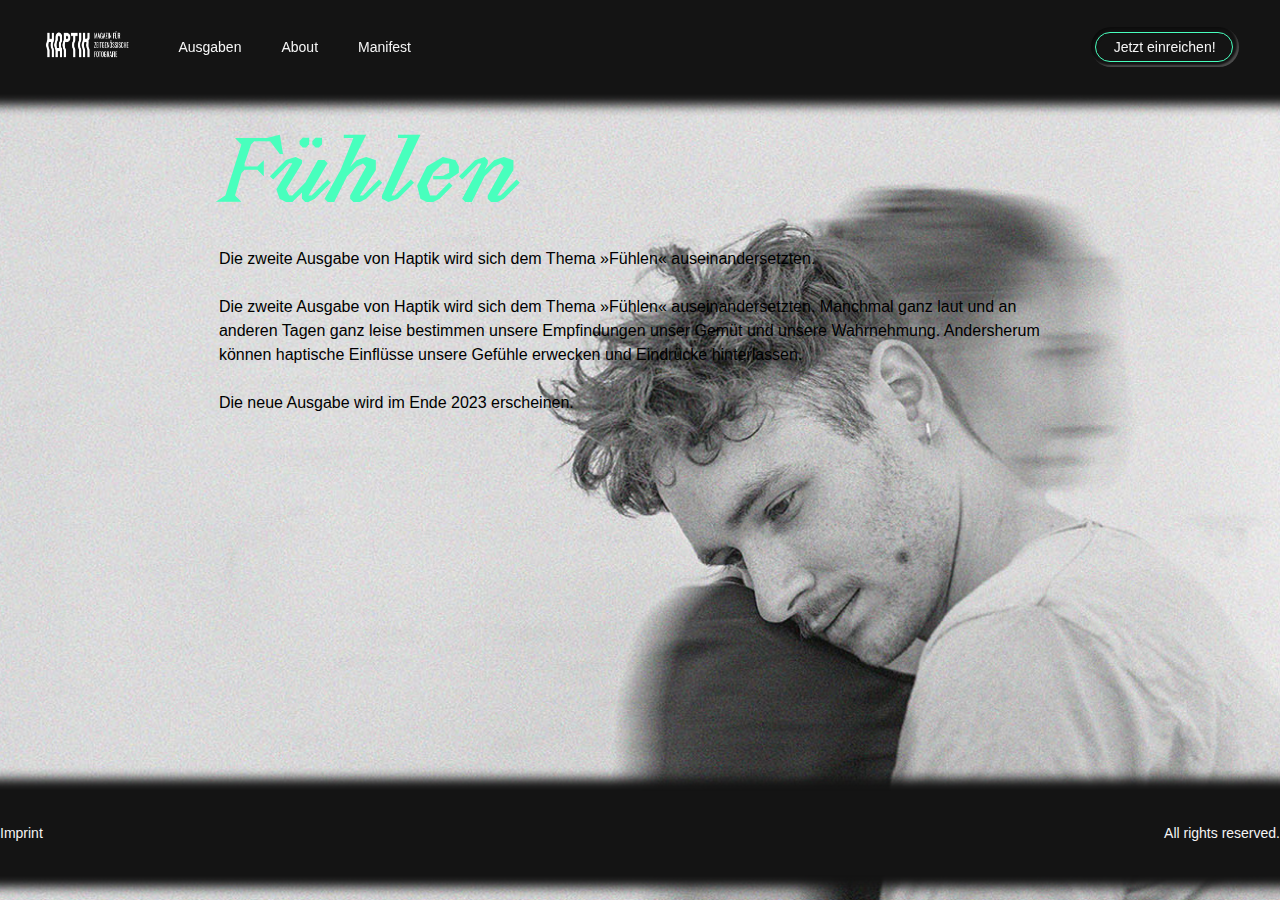
<file: index.html>
<!DOCTYPE html>
<html lang="en">
<head>
    <meta charset="UTF-8">
    <meta name="viewport" content="width=device-width, initial-scale=1.0">
    <title>Haptik Magazin</title>

    <link rel="stylesheet" href="style.css">

</head>
<body>
    <!-- Navigation -->
    <nav>
        <a href="index.html" class="logo">
            <img src="assets\Haptik_Logo_weiß.png" alt="Haptik Logo" width="100px" height="50px">
        </a>
        <ul>
            <li><a href="projects.html">Ausgaben</a></li>
            <li><a href="about.html">About</a></li>
            <li><a href="manifest.html">Manifest</a></li>
        </ul>
        <a href="https://haptikmagazin.de/einreichen/" target="_blank"  data-input='link1' class="contact">
            <input type="checkbox" name="link1" value="link">
            <div class="outline"></div>
        </a>
    </nav>

    <!-- Content -->
    <main>

        <a>
            <div class="text-container">
                <br>
                <br>
                <h1>Fühlen</h1>
                <p>Die zweite Ausgabe von Haptik wird sich dem Thema »Fühlen« auseinandersetzten. <br>
                    <br>Die zweite Ausgabe von Haptik wird sich dem Thema »Fühlen« auseinandersetzten.
                    Manchmal ganz laut und an anderen Tagen ganz leise bestimmen unsere Empfindungen unser Gemüt und unsere Wahrnehmung. Andersherum können haptische Einflüsse unsere Gefühle erwecken und Eindrücke hinterlassen. <br>
                    <br>Die neue Ausgabe wird im Ende 2023 erscheinen.
                </p>
            </div>
        </a> 

    </main>
<!--
        <a>
            <div>
                <img class="card-img" src="assets/Haptik-fuehlen.jpg" alt="zwei Personen, die sich umarmen"></a>
            </div>
   -->               
                        
   
  

    <!-- Footer -->
    <footer>
        <div class="footer-container">
            <p>Imprint</p>
            <p>All rights reserved.</p>
        </div>
    </footer>

    <!-- JavaScript -->
    <script src="sketch.js"></script>
</body>
</html>
</file>
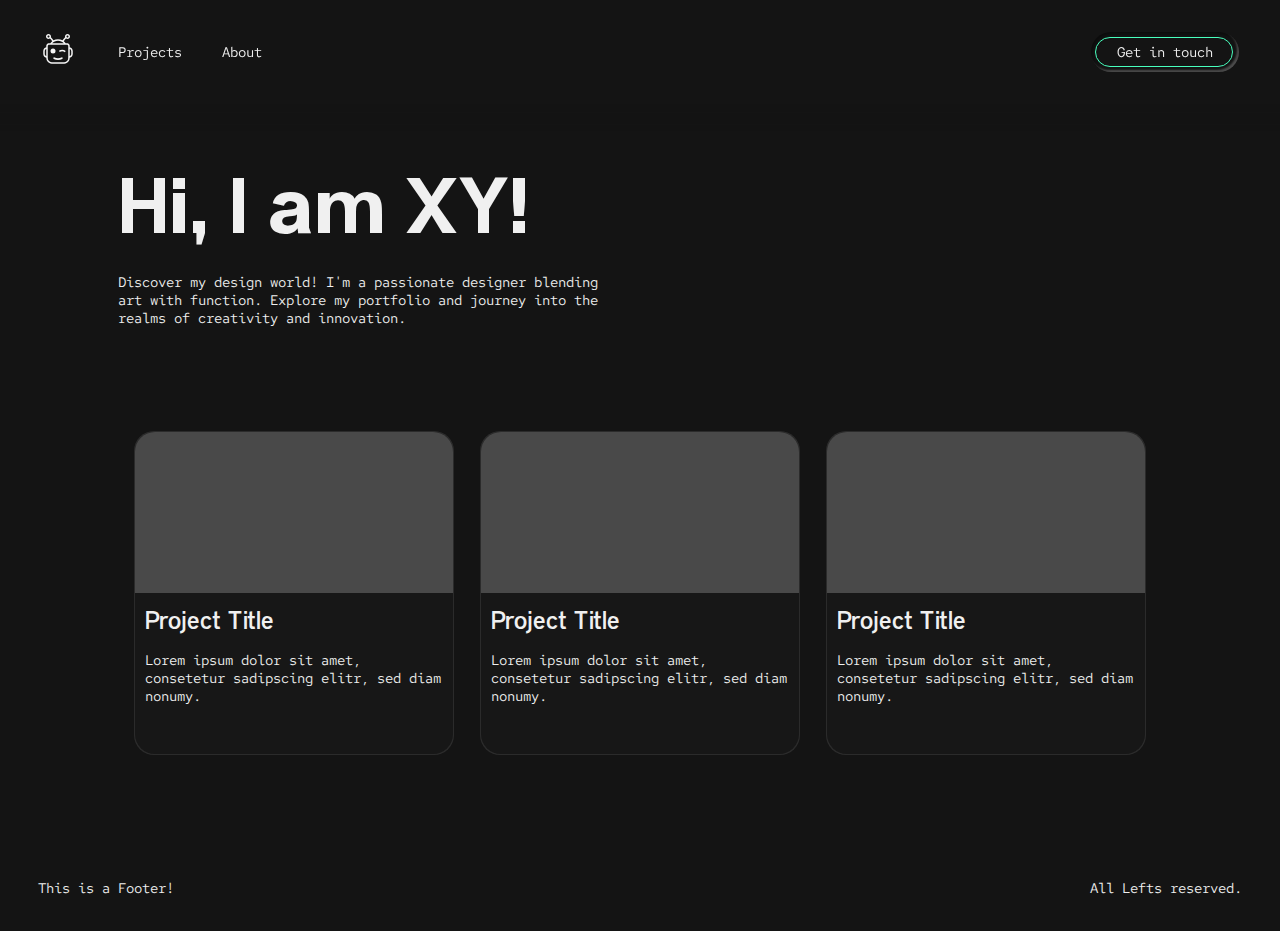
<file: template/index.html>
<!DOCTYPE html>
<html lang="en">
<head>
    <meta charset="UTF-8">
    <meta name="viewport" content="width=device-width, initial-scale=1.0">
    <title>template</title>

    <link rel="stylesheet" href="style.css">
    <link rel="preconnect" href="https://fonts.googleapis.com">
    <link rel="preconnect" href="https://fonts.gstatic.com" crossorigin>
    <link href="https://fonts.googleapis.com/css2?family=Red+Hat+Mono:wght@500&display=swap" rel="stylesheet">
    

</head>
<body>
    <!-- Navigation -->
    <nav>
        <a href="index.html" class="logo">
            <img src="assets\logo.svg" alt="">
         </a>
        <ul>
            <li><a href="projects.html">Projects</a></li>
            <li><a href="about.html">About</a></li>
        </ul>
        <a href="https://pascalstruck.com/" target="_blank"  data-input='link1' class="contact">
            <input type="checkbox" name="link1" value="link">
            <div class="outline"></div>
        </a>
    </nav>

    <!-- Content -->
    <main>
        <section>
            <div class="header">
                <h1>Hi, I am  XY!</h1>
                <p>Discover my design world! I'm a passionate designer blending art with function.
                     Explore my portfolio and journey into the realms of creativity and innovation.
                </p>
            </div>
        </section>

        <section class="project-wrapper">
            <div class="cards">
                <a href="" class="card">
                    <div class="card-content">
                        <div class="card-border"></div>
                        <img class="card-img" src="assets/ph.png" alt="">
                        <div class="card-txt">
                            <h2 class="card-title">Project Title</h2>
                            <p>Lorem ipsum dolor sit amet, consetetur sadipscing elitr, sed diam nonumy.</p>
                        </div>
                     </div>
                </a>
                    
                <a href="" class="card">
                    <div class="card-content">
                        <div class="card-border"></div>
                        <img class="card-img" src="assets/ph.png" alt="">
                        <div class="card-txt">
                            <h2 class="card-title">Project Title</h2>
                            <p>Lorem ipsum dolor sit amet, consetetur sadipscing elitr, sed diam nonumy.</p>
                        </div>
                     </div>
                </a>

                <a href="" class="card">
                    <div class="card-content">
                        <div class="card-border"></div>
                        <img class="card-img" src="assets/ph.png" alt="">
                        <div class="card-txt">
                            <h2 class="card-title">Project Title</h2>
                            <p>Lorem ipsum dolor sit amet, consetetur sadipscing elitr, sed diam nonumy.</p>
                        </div>
                     </div>
                </a>

            </div>
        </section>
    </main>

    <!-- Footer -->
    <footer>
        <div class="footer-container">
            <p>This is a Footer!</p>
            <p>All Lefts reserved.</p>
        </div>
    </footer>

    <!-- JavaScript -->
    <script src="sketch.js"></script>
</body>
</html>
</file>
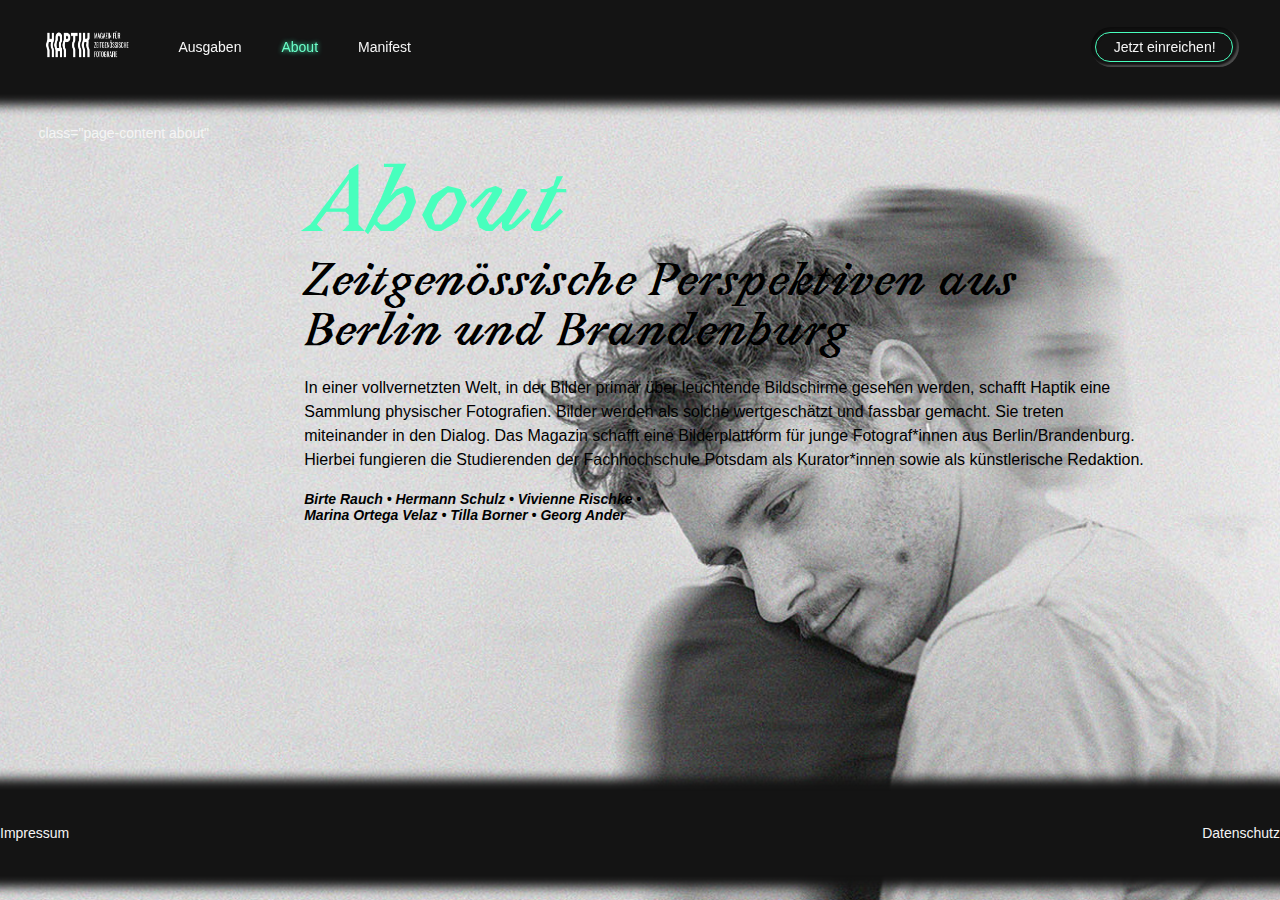
<file: about.html>
<!DOCTYPE html>
<html lang="en">
    <head>
        <meta charset="UTF-8">
        <meta name="viewport" content="width=device-width, initial-scale=1.0">
        <title>Haptik Magazin</title>

        <link rel="stylesheet" href="style.css">
        <link rel="preconnect" href="https://fonts.googleapis.com">
        <link rel="preconnect" href="https://fonts.gstatic.com" crossorigin>
        <link href="https://fonts.googleapis.com/css2?family=Red+Hat+Mono:wght@500&display=swap" rel="stylesheet">
    
    </head>
    <body>
        <!-- Navigation -->
        <nav>
            <a href="index.html" class="logo">
                <img src="assets\Haptik_Logo_weiß.png" alt="Haptik Logo" width="100px" height="50px">
            </a>
            <ul>
                <li><a href="projects.html">Ausgaben</a></li>
                <li><a href="about.html" class="active">About</a></li>
                <li><a href="manifest.html">Manifest</a></li>
            </ul>
            <a href="https://haptikmagazin.de/einreichen" target="_blank"  data-input='link1' class="contact">
                <input type="checkbox" name="link1" value="link">
                <div class="outline"></div>
            </a>
        </nav>

        <main>
            <section class="about">
                <div> class="page-content about"</div>

                <div class="text-container"> 
                    <br>
                    <h1>About</h1>
                    <h2>Zeitgenössische Perspektiven aus Berlin und Brandenburg</h2>
                    <p>In einer vollvernetzten Welt, in der Bilder primär über leuchtende Bildschirme gesehen werden, schafft Haptik eine Sammlung physischer Fotografien. Bilder werden als solche wertgeschätzt und fassbar gemacht. Sie treten miteinander in den Dialog. Das Magazin schafft eine Bilderplattform für junge Fotograf*innen aus Berlin/Brandenburg. Hierbei fungieren die Studierenden der Fachhochschule Potsdam als Kurator*innen sowie als künstlerische Redaktion.</p>
                    <h4>Birte Rauch • Hermann Schulz • Vivienne Rischke • <br>
                        Marina Ortega Velaz • Tilla Borner • Georg Ander</h4>
            </section>
        </main>

       <!-- Footer -->
       <footer>
            <div class="footer-container">
                <p>Impressum</p>
                <p>Datenschutz</p>
            </div>
        </footer>
    </body>
</html>
</file>
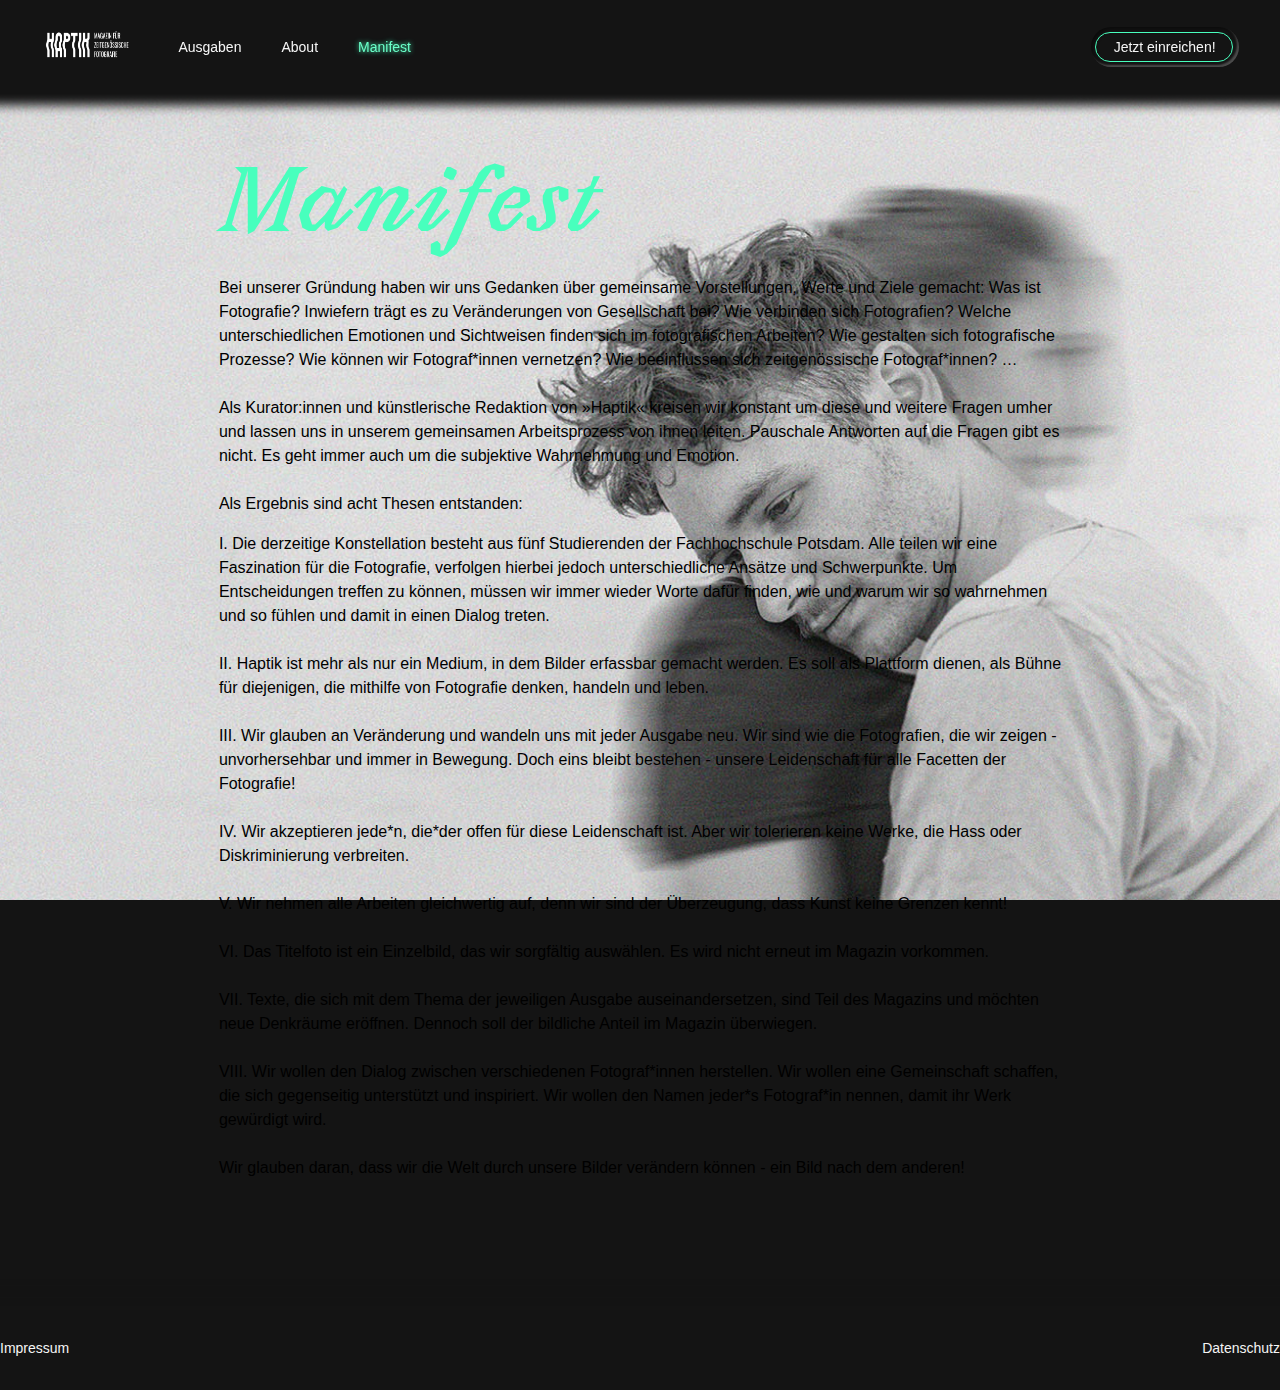
<file: manifest.html>
<!DOCTYPE html>
<html lang="en">
    <head>
        <meta charset="UTF-8">
        <meta name="viewport" content="width=device-width, initial-scale=1.0">
        <title>Haptik Magazin</title>

        <link rel="stylesheet" href="style.css">
        <link rel="preconnect" href="https://fonts.googleapis.com">
        <link rel="preconnect" href="https://fonts.gstatic.com" crossorigin>
        <link href="https://fonts.googleapis.com/css2?family=Red+Hat+Mono:wght@500&display=swap" rel="stylesheet">
    
    </head>
    <body>
        <!-- Navigation -->
        <nav>
            <a href="index.html" class="logo">
                <img src="assets\Haptik_Logo_weiß.png" alt="Haptik Logo" width="100px" height="50px">
            </a>
            <ul>
                <li><a href="projects.html">Ausgaben</a></li>
                <li><a href="about.html">About</a></li>
                <li><a href="manifest.html" class="active">Manifest</a></li>
            </ul>
            <a href="https://haptikmagazin.de/einreichen" target="_blank"  data-input='link1' class="contact">
                <input type="checkbox" name="link1" value="link">
                <div class="outline"></div>
            </a>
        </nav>

        <main>
            <section class="about">
                <div class="text-container">
                    <br>
                    <h1> Manifest </h1>
                    <p>Bei unserer Gründung haben wir uns Gedanken über gemeinsame Vorstellungen, Werte und Ziele gemacht: Was ist Fotografie? Inwiefern trägt es zu Veränderungen von Gesellschaft bei? Wie verbinden sich Fotografien? Welche unterschiedlichen Emotionen und Sichtweisen finden sich im fotografischen Arbeiten? Wie gestalten sich fotografische Prozesse? Wie können wir Fotograf*innen vernetzen? Wie beeinflussen sich zeitgenössische Fotograf*innen? …<br>
                        <br>Als Kurator:innen und künstlerische Redaktion von »Haptik« kreisen wir konstant um diese und weitere Fragen umher und lassen uns in unserem gemeinsamen Arbeitsprozess von ihnen leiten. Pauschale Antworten auf die Fragen gibt es nicht. Es geht immer auch um die subjektive Wahrnehmung und Emotion.<br>
                        <br>Als Ergebnis sind acht Thesen entstanden:
                    </p>

                    <p>
                        I. Die derzeitige Konstellation besteht aus fünf Studierenden der Fachhochschule Potsdam. Alle teilen wir eine Faszination für die Fotografie, verfolgen hierbei jedoch unterschiedliche Ansätze und Schwerpunkte. Um Entscheidungen treffen zu können, müssen wir immer wieder Worte dafür finden, wie und warum wir so wahrnehmen und so fühlen und damit in einen Dialog treten.<br>

                        <br>II. Haptik ist mehr als nur ein Medium, in dem Bilder erfassbar gemacht werden. Es soll als Plattform dienen, als Bühne für diejenigen, die mithilfe von Fotografie denken, handeln und leben.<br>
                        
                        <br>III. Wir glauben an Veränderung und wandeln uns mit jeder Ausgabe neu. Wir sind wie die Fotografien, die wir zeigen - unvorhersehbar und immer in Bewegung. Doch eins bleibt bestehen - unsere Leidenschaft für alle Facetten der Fotografie!<br>

                        <br>IV. Wir akzeptieren jede*n, die*der offen für diese Leidenschaft ist. Aber wir tolerieren keine Werke, die Hass oder Diskriminierung verbreiten. <br>

                        <br>V. Wir nehmen alle Arbeiten gleichwertig auf, denn wir sind der Überzeugung, dass Kunst keine Grenzen kennt!<br>

                        <br>VI. Das Titelfoto ist ein Einzelbild, das wir sorgfältig auswählen. Es wird nicht erneut im Magazin vorkommen. <br>

                        <br>VII. Texte, die sich mit dem Thema der jeweiligen Ausgabe auseinandersetzen, sind Teil des Magazins und möchten neue Denkräume eröffnen. Dennoch soll der bildliche Anteil im Magazin überwiegen.<br>

                        <br>VIII. Wir wollen den Dialog zwischen verschiedenen Fotograf*innen herstellen. Wir wollen eine Gemeinschaft schaffen, die sich gegenseitig unterstützt und inspiriert. Wir wollen den Namen jeder*s Fotograf*in nennen, damit ihr Werk gewürdigt wird. <br>

                        <br>Wir glauben daran, dass wir die Welt durch unsere Bilder verändern können - ein Bild nach dem anderen!
                    


                    
                    </p>

                </div>
            </section>

        </main>

       <!-- Footer -->
       <footer>
            <div class="footer-container">
                <p>Impressum</p>
                <p>Datenschutz</p>
            </div>
        </footer>
    </body>
</html>
</file>
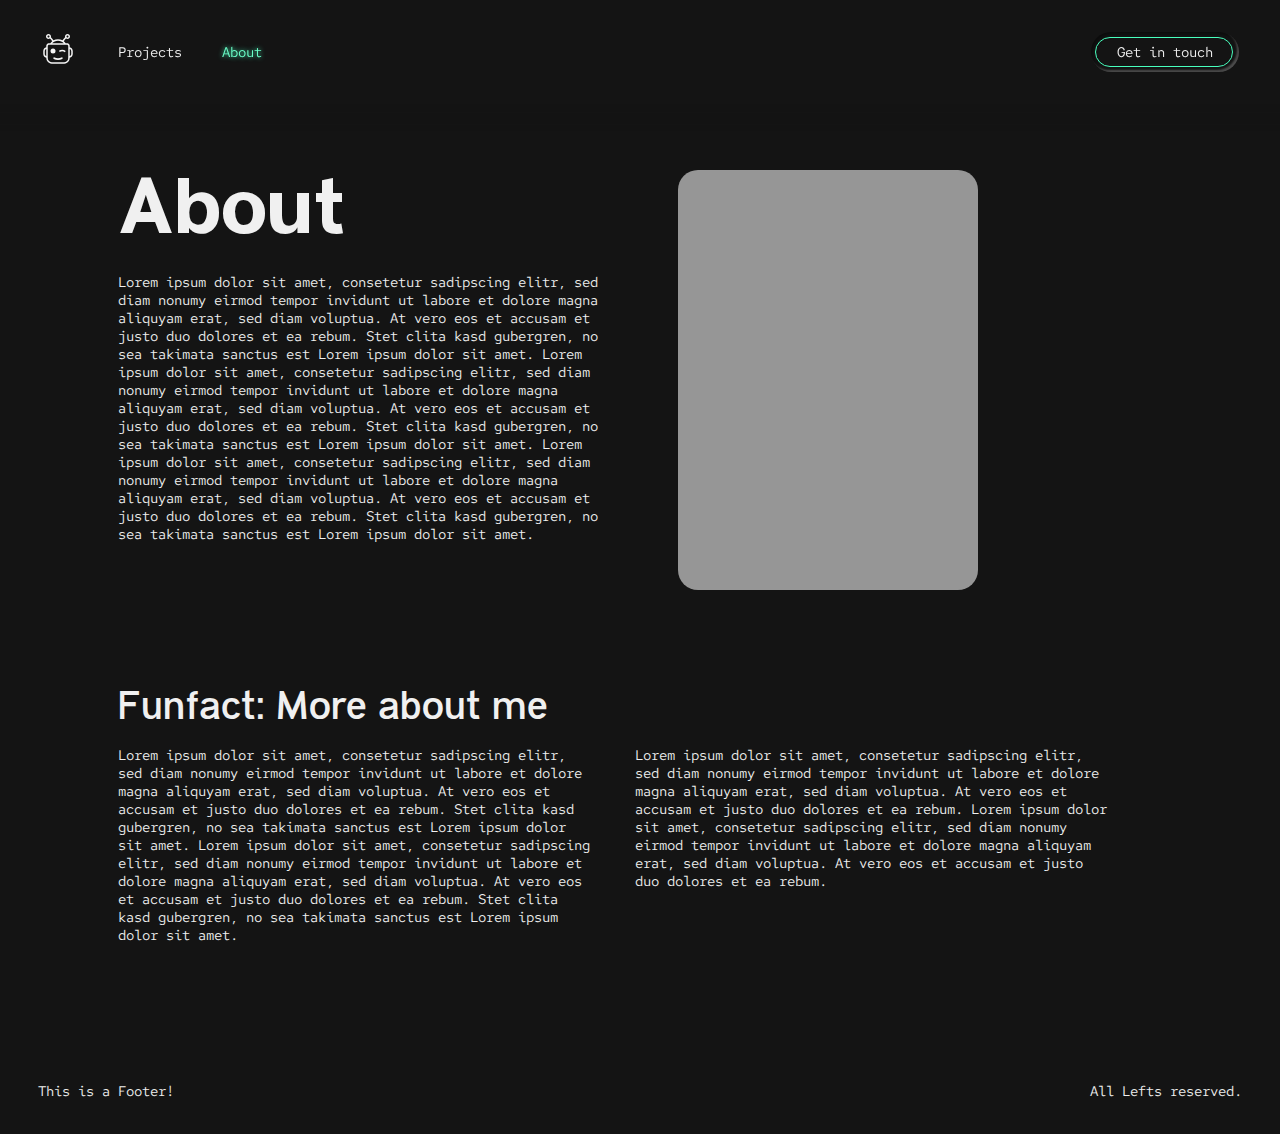
<file: template/about.html>
<!DOCTYPE html>
<html lang="en">
    <head>
        <meta charset="UTF-8">
        <meta name="viewport" content="width=device-width, initial-scale=1.0">
        <title>template</title>

        <link rel="stylesheet" href="style.css">
        <link rel="preconnect" href="https://fonts.googleapis.com">
        <link rel="preconnect" href="https://fonts.gstatic.com" crossorigin>
        <link href="https://fonts.googleapis.com/css2?family=Red+Hat+Mono:wght@500&display=swap" rel="stylesheet">
    
    </head>
    <body>
        <!-- Navigation -->
        <nav>
            <a href="index.html" class="logo">
                <img src="assets\logo.svg" alt="">
            </a>
            <ul>
                <li><a href="projects.html">Projects</a></li>
                <li><a href="about.html" class="active">About</a></li>
            </ul>
            <a href="https://pascalstruck.com/" target="_blank"  data-input='link1' class="contact">
                <input type="checkbox" name="link1" value="link">
                <div class="outline"></div>
            </a>
        </nav>

        <main>
            <section class="about">
                <div class="header">
                    <h1>About</h1>
                    <p>
                        Lorem ipsum dolor sit amet, consetetur sadipscing elitr, sed diam nonumy eirmod tempor invidunt ut labore et dolore magna aliquyam erat, sed diam voluptua. At vero eos et accusam et justo duo dolores et ea rebum. Stet clita kasd gubergren, no sea takimata sanctus est Lorem ipsum dolor sit amet. Lorem ipsum dolor sit amet, consetetur sadipscing elitr, sed diam nonumy eirmod tempor invidunt ut labore et dolore magna aliquyam erat, sed diam voluptua. At vero eos et accusam et justo duo dolores et ea rebum. Stet clita kasd gubergren, no sea takimata sanctus est Lorem ipsum dolor sit amet. Lorem ipsum dolor sit amet, consetetur sadipscing elitr, sed diam nonumy eirmod tempor invidunt ut labore et dolore magna aliquyam erat, sed diam voluptua. At vero eos et accusam et justo duo dolores et ea rebum. Stet clita kasd gubergren, no sea takimata sanctus est Lorem ipsum dolor sit amet.
                    </p>
                </div>
                <div class="about-img"></div>
            </section>

            <section>
                <h2 class="header">Funfact: More about me</h2>
                <div class="long-txt">
                    <p>
                        Lorem ipsum dolor sit amet, consetetur sadipscing elitr, sed diam nonumy eirmod tempor invidunt ut labore et dolore magna aliquyam erat, sed diam voluptua. At vero eos et accusam et justo duo dolores et ea rebum. Stet clita kasd gubergren, no sea takimata sanctus est Lorem ipsum dolor sit amet. Lorem ipsum dolor sit amet, consetetur sadipscing elitr, sed diam nonumy eirmod tempor invidunt ut labore et dolore magna aliquyam erat, sed diam voluptua. At vero eos et accusam et justo duo dolores et ea rebum. Stet clita kasd gubergren, no sea takimata sanctus est Lorem ipsum dolor sit amet.
                    </p>
                    <p>
                        Lorem ipsum dolor sit amet, consetetur sadipscing elitr, sed diam nonumy eirmod tempor invidunt ut labore et dolore magna aliquyam erat, sed diam voluptua. At vero eos et accusam et justo duo dolores et ea rebum. Lorem ipsum dolor sit amet, consetetur sadipscing elitr, sed diam nonumy eirmod tempor invidunt ut labore et dolore magna aliquyam erat, sed diam voluptua. At vero eos et accusam et justo duo dolores et ea rebum.
                    </p>
                </div>
            </section>
        </main>

       <!-- Footer -->
       <footer>
            <div class="footer-container">
                <p>This is a Footer!</p>
                <p>All Lefts reserved.</p>
            </div>
        </footer>
    </body>
</html>
</file>
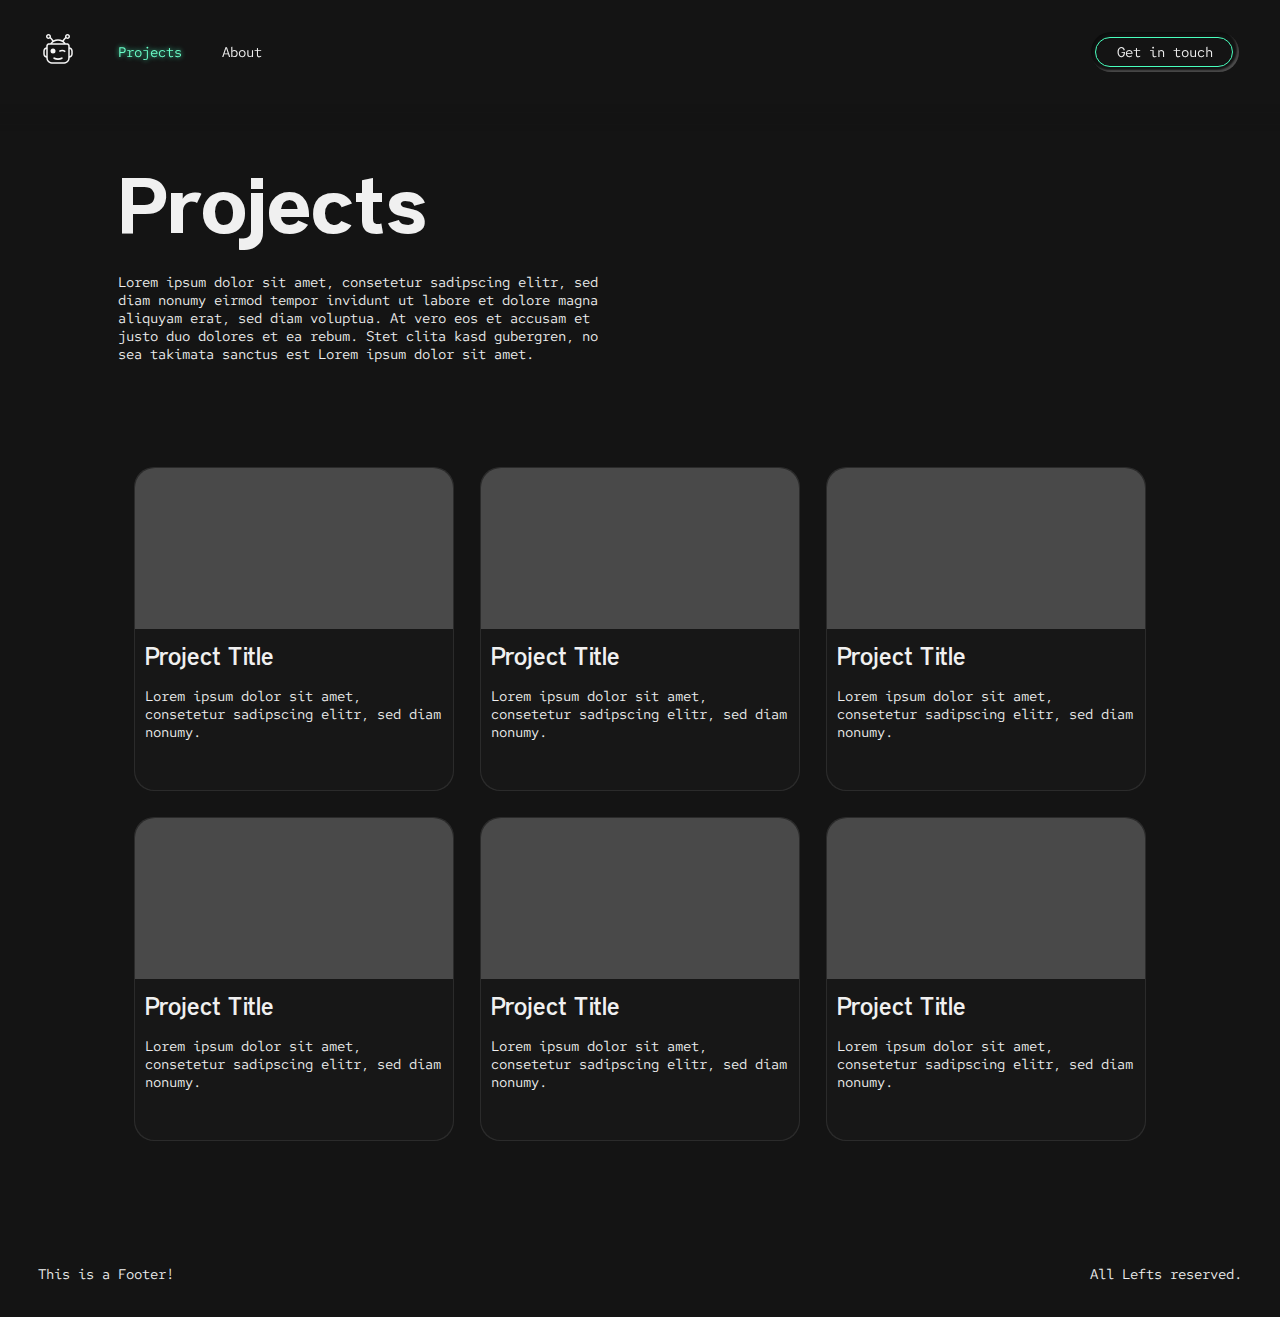
<file: template/projects.html>
<!DOCTYPE html>
<html lang="en">
    <head>
        <meta charset="UTF-8">
        <meta name="viewport" content="width=device-width, initial-scale=1.0">
        <title>template</title>
    
        <link rel="stylesheet" href="style.css">
        <link rel="preconnect" href="https://fonts.googleapis.com">
        <link rel="preconnect" href="https://fonts.gstatic.com" crossorigin>
        <link href="https://fonts.googleapis.com/css2?family=Red+Hat+Mono:wght@500&display=swap" rel="stylesheet">
        
    </head>
    <body>
        <!-- Navigation -->
        <nav>
            <a href="index.html" class="logo">
                <img src="assets\logo.svg" alt="">
            </a>
            <ul>
                <li><a href="projects.html" class="active">Projects</a></li>
                <li><a href="about.html">About</a></li>
            </ul>
            <a href="https://pascalstruck.com/" target="_blank"  data-input='link1' class="contact">
                <input type="checkbox" name="link1" value="link">
                <div class="outline"></div>
            </a>
        </nav>

        <!-- Content -->
        <main>
            <section>
                <div class="header">
                    <h1>Projects</h1>
                    <p>Lorem ipsum dolor sit amet, consetetur sadipscing elitr, sed diam nonumy eirmod tempor invidunt ut labore et dolore magna aliquyam erat, sed diam voluptua. At vero eos et accusam et justo duo dolores et ea rebum. Stet clita kasd gubergren, no sea takimata sanctus est Lorem ipsum dolor sit amet.</p>
                </div>
            </section>
          
            <section class="project-wrapper">
                <div class="cards">
                    <a href="" class="card">
                        <div class="card-content">
                            <div class="card-border"></div>
                            <img class="card-img" src="assets/ph.png" alt="">
                            <div class="card-txt">
                                <h2 class="card-title">Project Title</h2>
                                <p>Lorem ipsum dolor sit amet, consetetur sadipscing elitr, sed diam nonumy.</p>
                            </div>
                         </div>
                    </a>
                    
                    <a href="" class="card">
                        <div class="card-content">
                            <div class="card-border"></div>
                            <img class="card-img" src="assets/ph.png" alt="">
                            <div class="card-txt">
                                <h2 class="card-title">Project Title</h2>
                                <p>Lorem ipsum dolor sit amet, consetetur sadipscing elitr, sed diam nonumy.</p>
                            </div>
                         </div>
                    </a>

                    <a href="" class="card">
                        <div class="card-content">
                            <div class="card-border"></div>
                            <img class="card-img" src="assets/ph.png" alt="">
                            <div class="card-txt">
                                <h2 class="card-title">Project Title</h2>
                                <p>Lorem ipsum dolor sit amet, consetetur sadipscing elitr, sed diam nonumy.</p>
                            </div>
                         </div>
                    </a>

                    <a href="" class="card">
                        <div class="card-content">
                            <div class="card-border"></div>
                            <img class="card-img" src="assets/ph.png" alt="">
                            <div class="card-txt">
                                <h2 class="card-title">Project Title</h2>
                                <p>Lorem ipsum dolor sit amet, consetetur sadipscing elitr, sed diam nonumy.</p>
                            </div>
                         </div>
                    </a>
        
                    <a href="" class="card">
                        <div class="card-content">
                            <div class="card-border"></div>
                            <img class="card-img" src="assets/ph.png" alt="">
                            <div class="card-txt">
                                <h2 class="card-title">Project Title</h2>
                                <p>Lorem ipsum dolor sit amet, consetetur sadipscing elitr, sed diam nonumy.</p>
                            </div>
                         </div>
                    </a>

                    <a href="" class="card">
                        <div class="card-content">
                            <div class="card-border"></div>
                            <img class="card-img" src="assets/ph.png" alt="">
                            <div class="card-txt">
                                <h2 class="card-title">Project Title</h2>
                                <p>Lorem ipsum dolor sit amet, consetetur sadipscing elitr, sed diam nonumy.</p>
                            </div>
                         </div>
                    </a>
                </div>
            </section>
        </main>
       
        <!-- Footer -->
        <footer>
            <div class="footer-container">
                <p>This is a Footer!</p>
                <p>All Lefts reserved.</p>
            </div>
        </footer>

        <!-- JavaScript -->
        <script src="sketch.js"></script>
    </body>
</html>
</file>
<file: style.css>
:root{
  --bg-color: rgb(20,20,20);
  --color: #f5f5f5;
  --card-color: rgb(23,23,23);
}

/* Fonts ----------------------------------------------------------------------------------------------*/ 
@font-face {
  font-family: 'Avara Bolditalic';
  src:
		url('assets/fonts/Avara-BoldItalic.woff2') format('woff2'),
    url('assets/fonts/Avara-BoldItalic.woff') format('woff');
	font-weight: 400;
}

@font-face {
  font-family: 'Avara Bolditalic';
  src:
		url('assets/fonts/Avara-BoldItalic.woff2') format('woff2'),
    url('assets/fonts/Avara-BoldItalic.woff') format('woff');
	font-weight: 700;
}

body{
  margin: 0;
  padding: 0;
  background-color: var(--bg-color);
  color: var(--color);
  font-family: Arial, Helvetica, sans-serif;
}


/* Navigation ----------------------------------------------------------------------------------------------*/ 
.intro{
  background-color: black;
  padding: 20px;
}

.test{
  margin-bottom: 50px;
}


nav{
  position: fixed;
  top: 0;
  width: 100%;
  z-index: 20;
  overflow: hidden;
  background-color: var(--bg-color);
  display: flex;
  align-items: center;
  box-shadow: 0 0px 10px 12px var(--bg-color);
}

ul {
  list-style-type: none;
  margin: 0;
  padding: 0;
}

li {
  float: left;
}

li a {
  display: block;
  text-align: center;
  text-decoration: none;
  transition: color .3s , text-shadow .3s;
}

li a:hover:not(.active) {
  color: #6bffc9;
  text-shadow: 0 0 5px #48FFBD;
}
  
.active {
  color: #6bffc9;
  text-shadow: 0 0 5px #48FFBD;
}

a{
  color: var(--color);
  text-decoration: none;
}

input[type="checkbox"] {
  height: 40px;
  width: 148px;
  -webkit-appearance: none;
  box-shadow: 2px 2px 4px 0px rgba(0, 0, 0, 0.50) inset, -2px -2px 2px 0px rgba(255, 255, 255, 0.25) inset;
  border-radius: 30px;
  display: flex;
  align-items: center;
  justify-content: center ;
  color: var(--color);
  cursor: pointer;
}

input[type="checkbox"]:after {
  font-family: Arial, Helvetica, sans-serif;
  content: 'Jetzt einreichen!';
}

input[type="checkbox"]:checked {
  box-shadow: 2px 2px 4px 0px rgba(0, 0, 0, 0.50) inset, -2px -2px 2px 0px rgba(255, 255, 255, 0.25) inset;
}

.outline{
  height: 28px;
  width: 136px;
  border-radius: 20px;
  position: absolute;
  border: 1px solid #48FFBD;
  transition: box-shadow .3s;
  /* pointer-events: none; 
  background: url(background); */
}

.contact{
  position: absolute;
  right: 0;
  display: flex;
  align-items: center;
  justify-content: center ;
}

.contact:hover > .outline{
  box-shadow: 0 0 5px #48FFBD;
}

/* Main ----------------------------------------------------------------------------------------------*/ 
main{
  display: grid;
  vertical-align: top;
  min-height: 74vh;
}

h1, h2{
  padding: 0;
  margin: 0;
  font-family: 'Avara Bolditalic', serif;
}

h1{
  font-weight: 700;
  color: #48FFBD;
}

h2{
  font-weight: 400;
  color: black;
}

h3{
  font-weight: 100;
  color: black;
}

h4{
  font-style: italic;
  color: black;
}

.about-img{
  overflow: hidden;
  background-image: url("assets/ph.png");
  border-radius: 20px;
}

.long-txt{
  display: grid;
}

body{
  background-image: url("assets/Haptik-fuehlen.jpg");
  background-size: cover;
  background-attachment: fixed;
}

.text-container {
  width: 70%; 
  margin: 0 auto; 
  padding: 20px; 
}

.text-container p {
  font-size: 16px; 
  line-height: 1.5; 
  color: black;
}

/* Cards ----------------------------------------------------------------------------------------------*/ 
.project-wrapper {
  display: flex;
  align-items: center ;
  justify-content: center;
}

.cards{
  display: flex;
  flex-wrap: wrap;
  align-items: center ;
  justify-content: center;
}

.card{
  background-color: rgba(255, 255, 255, 0.1);
  position: relative;
  border-radius: 20px;
}

.card:hover::before,
.card:hover > .card-border  {
  opacity: 1;
}

.card::before,
.card > .card-border {
  border-radius: inherit;
  content: "";

  height: 100%;
  width: 100%;
  left: 0;
  position: absolute;
  top: 0;
  opacity: 0;
  transition: opacity 500ms;
  width: 100%;
}

.card::before{
  background: radial-gradient(
    800px circle at var(--mouse-x) var(--mouse-y), 
    rgba(255, 255, 255,0.15),
    transparent 40%
  );
  z-index: 3;
}

.card > .card-border {
  background: radial-gradient(
    400px circle at var(--mouse-x) var(--mouse-y), 
    rgba(255, 255, 255,0.3),
    transparent 40%
  );
  z-index: 1;
}
  
.card > .card-content{
  position: relative;
  background-color: var(--card-color);
  border-radius: inherit;
  margin:1px;
  height: calc(100% - 2px);
  width: calc(100% - 2px);
  z-index: 2;
}

.card-content{
  overflow: hidden;
}

.card-img{
  width: 100%;
  height: 50%;
  opacity: 100%;
}

.card-txt{
  margin: 0 10px;
}

.card-title{
  margin-top: 10px;
  color: #48FFBD;
}

/* Footer ----------------------------------------------------------------------------------------------*/
footer {
  width: 100%;
  z-index: 23;
  overflow: hidden;
  background-color: var(--bg-color);
  box-shadow: 0 0px 10px 12px var(--bg-color);
 }
  
.footer-container{
  display: flex;
  align-items: center;
  justify-content: space-between ;

}
  
/* Breakpoints ----------------------------------------------------------------------------------------------*/

/* BRP1 -Smartphones/Tablets --------------------------------------------------------------------------------*/
/* (Unter 992px) */
  
@media screen and (max-width: 991px ) {
  body{
    font-size: 12px;
  }

  /* Navigation */
  nav{
    padding: 15px 0;
  }

  .logo{
    margin-left: 4vw;
  }

  li a{
    padding: 0px 0px 0px 20px;
  }

  input[type="checkbox"]:after{
    font-size: 12px;
  }

  .contact{
    margin-right: 4vw;
  }

  /* Main */
  main{
    margin: 60px 4vw 5vh 4vw;
  }

  section{
    margin: 2vh 0;
  }

  h1{
    font-size: 4em;
    color: #48FFBD;
  }

  h2{
    font-size: 32px;
  }

  h3{
    font-size: 16px;
  }

  p{
    color: whitesmoke
  }

  .header{
    margin: 8vh 0 0 4px;
  }

  .about-img{
    width: clamp(300px, 15vw, 500px);
    height: clamp(420px, 45vh, 700px);
    margin: 5vh auto 0 auto;
  }

  /* Cards */
  .cards{
    gap: 3vh;
  }

  .card{
    height: clamp(240px, 40vh, 400px);
  }

  .card-title{
    font-size: 24px;
  }

    /* Footer */
    footer{
      padding: 10px 0;
    }
  
    .footer-container{
      margin: 0 4vw;
    }
}

/* BRP2 -Desktop --------------------------------------------------------------------------------------------*/
/* (Über 992px) */

@media screen and (min-width: 992px) {
  body{
    font-size: 14px;
  }

  /* Navigation */
  nav{
    padding: 20px 0;
  }

  .logo{
    margin-left: 3vw;
  }

  li a{
    padding: 0px 0px 0px 40px;
  }

  input[type="checkbox"]:after{
    font-size: 14px;
  }

  .contact{
    margin-right: 3vw;
  }

  /* Main */
  main{
    margin: 80px 3vw 5vh 3vw;
  }

  section{
    margin: 5vh 0;
  }

  h1{
    font-size: 80px;
  }

  h2{
    font-size: 40px;
  }

  .header{
    margin: 4vh 50vw 0 80px;
  }

  .about{
    display: flex;
    align-items: top;
  }

  .about-img{
    position: absolute;
    width: clamp(300px, 15vw, 500px);
    height: clamp(420px, 45vh, 700px);
    margin: 5vh 0px 0 50vw;
  }

  .long-txt{
    margin: 0 10vw 0 80px;
    gap: 3vw;
    grid-template-columns: 1fr 1fr;
  }
    
  /* Cards */
  .cards{
    gap: 2vw;
    max-width: 80vw;
    width: calc(100% - 20px);
  }

  .card{
    height: clamp(240px, 36vh, 400px);
    width: clamp(200px, 25vw, 400px);
  }

  .card-title{
    font-size: 24px;
  }

  /* Footer */
  footer{
    padding: 20px 0;
  }

  .footer-container{
    margin: 8vh 10 0 4px;
  }
}
</file>
<file: template/style.css>
:root{
  --bg-color: rgb(20,20,20);
  --color: rgb(240,240,240);
  --card-color: rgb(23,23,23);
}

/* Fonts ----------------------------------------------------------------------------------------------*/ 
@font-face {
  font-family: 'Anderson Grotesk';
  src:
		url('assets/fonts/AndersonGrotesk-Bold.woff2') format('woff2'),
    url('assets/fonts/AndersonGrotesk-Bold.woff') format('woff');
	font-weight: 400;
}

@font-face {
  font-family: 'Anderson Grotesk';
  src:
		url('assets/fonts/AndersonGrotesk-Ultrabold.woff2') format('woff2'),
    url('assets/fonts/AndersonGrotesk-Ultrabold.woff') format('woff');
	font-weight: 700;
}

body{
  margin: 0;
  padding: 0;
  background-color: var(--bg-color);
  color: var(--color);
  font-family: 'Red Hat Mono', monospace;
}

/* Navigation ----------------------------------------------------------------------------------------------*/ 
nav{
  position: fixed;
  top: 0;
  width: 100%;
  z-index: 20;
  overflow: hidden;
  background-color: var(--bg-color);
  display: flex;
  align-items: center;
  box-shadow: 0 0px 10px 12px var(--bg-color);
}

ul {
  list-style-type: none;
  margin: 0;
  padding: 0;
}

li {
  float: left;
}

li a {
  display: block;
  text-align: center;
  text-decoration: none;
  transition: color .3s , text-shadow .3s;
}

li a:hover:not(.active) {
  color: #6bffc9;
  text-shadow: 0 0 5px #48FFBD;
}
  
.active {
  color: #6bffc9;
  text-shadow: 0 0 5px #48FFBD;
}

a{
  color: var(--color);
  text-decoration: none;
}

input[type="checkbox"] {
  height: 40px;
  width: 148px;
  -webkit-appearance: none;
  box-shadow: 2px 2px 4px 0px rgba(0, 0, 0, 0.50) inset, -2px -2px 2px 0px rgba(255, 255, 255, 0.25) inset;
  border-radius: 30px;
  display: flex;
  align-items: center;
  justify-content: center ;
  color: var(--color);
  cursor: pointer;
}

input[type="checkbox"]:after {
  font-family: 'Red Hat Mono', monospace;
  content: 'Get in touch';
}

input[type="checkbox"]:checked {
  box-shadow: 2px 2px 4px 0px rgba(0, 0, 0, 0.50) inset, -2px -2px 2px 0px rgba(255, 255, 255, 0.25) inset;
}

.outline{
  height: 28px;
  width: 136px;
  border-radius: 20px;
  position: absolute;
  border: 1px solid #48FFBD;
  transition: box-shadow .3s;
  /* pointer-events: none; 
  background: url(background); */
}

.contact{
  position: absolute;
  right: 0;
  display: flex;
  align-items: center;
  justify-content: center ;
}

.contact:hover > .outline{
  box-shadow: 0 0 5px #48FFBD;
}

/* Main ----------------------------------------------------------------------------------------------*/ 
main{
  display: grid;
}

h1, h2{
  padding: 0;
  margin: 0;
  font-family: 'Anderson Grotesk', sans-serif;
}

h1{
  font-weight: 700;
}

h2{
  font-weight: 400;
}

.about-img{
  overflow: hidden;
  background-image: url("assets/ph.png");
  border-radius: 20px;
}

.long-txt{
  display: grid;
}

/* Cards ----------------------------------------------------------------------------------------------*/ 
.project-wrapper {
  display: flex;
  align-items: center ;
  justify-content: center;
}

.cards{
  display: flex;
  flex-wrap: wrap;
  align-items: center ;
  justify-content: center;
}

.card{
  background-color: rgba(255, 255, 255, 0.1);
  position: relative;
  border-radius: 20px;
}

.card:hover::before,
.card:hover > .card-border  {
  opacity: 1;
}

.card::before,
.card > .card-border {
  border-radius: inherit;
  content: "";

  height: 100%;
  width: 100%;
  left: 0;
  position: absolute;
  top: 0;
  opacity: 0;
  transition: opacity 500ms;
  width: 100%;
}

.card::before{
  background: radial-gradient(
    800px circle at var(--mouse-x) var(--mouse-y), 
    rgba(255, 255, 255,0.15),
    transparent 40%
  );
  z-index: 3;
}

.card > .card-border {
  background: radial-gradient(
    400px circle at var(--mouse-x) var(--mouse-y), 
    rgba(255, 255, 255,0.3),
    transparent 40%
  );
  z-index: 1;
}
  
.card > .card-content{
  position: relative;
  background-color: var(--card-color);
  border-radius: inherit;
  margin:1px;
  height: calc(100% - 2px);
  width: calc(100% - 2px);
  z-index: 2;
}

.card-content{
  overflow: hidden;
}

.card-img{
  width: 100%;
  height: 50%;
  opacity: 40%;
}

.card-txt{
  margin: 0 10px;
}

.card-title{
  margin-top: 10px;
}

/* Footer ----------------------------------------------------------------------------------------------*/
footer {
  width: 100%;
  z-index: 19;
  overflow: hidden;
  background-color: var(--bg-color);
}
  
.footer-container{
  display: flex;
  align-items: center;
  justify-content: space-between ;
}
  
/* Breakpoints ----------------------------------------------------------------------------------------------*/

/* BRP1 -Smartphones/Tablets --------------------------------------------------------------------------------*/
/* (Unter 992px) */
  
@media screen and (max-width: 991px ) {
  body{
    font-size: 12px;
  }

  /* Navigation */
  nav{
    padding: 15px 0;
  }

  .logo{
    margin-left: 4vw;
  }

  li a{
    padding: 0px 0px 0px 20px;
  }

  input[type="checkbox"]:after{
    font-size: 12px;
  }

  .contact{
    margin-right: 4vw;
  }

  /* Main */
  main{
    margin: 60px 4vw 5vh 4vw;
  }

  section{
    margin: 2vh 0;
  }

  h1{
    font-size: 64px;
  }

  h2{
    font-size: 32px;
  }

  .header{
    margin: 8vh 0 0 4px;
  }

  .about-img{
    width: clamp(300px, 15vw, 500px);
    height: clamp(420px, 45vh, 700px);
    margin: 5vh auto 0 auto;
  }

  /* Cards */
  .cards{
    gap: 3vh;
  }

  .card{
    height: clamp(240px, 40vh, 400px);
  }

  .card-title{
    font-size: 24px;
  }

    /* Footer */
    footer{
      padding: 10px 0;
    }
  
    .footer-container{
      margin: 0 4vw;
    }
}

/* BRP2 -Desktop --------------------------------------------------------------------------------------------*/
/* (Über 992px) */

@media screen and (min-width: 992px) {
  body{
    font-size: 14px;
  }

  /* Navigation */
  nav{
    padding: 30px 0;
  }

  .logo{
    margin-left: 3vw;
  }

  li a{
    padding: 0px 0px 0px 40px;
  }

  input[type="checkbox"]:after{
    font-size: 14px;
  }

  .contact{
    margin-right: 3vw;
  }

  /* Main */
  main{
    margin: 80px 3vw 5vh 3vw;
  }

  section{
    margin: 5vh 0;
  }

  h1{
    font-size: 80px;
  }

  h2{
    font-size: 40px;
  }

  .header{
    margin: 4vh 50vw 0 80px;
  }

  .about{
    display: flex;
    align-items: top;
  }

  .about-img{
    position: absolute;
    width: clamp(300px, 15vw, 500px);
    height: clamp(420px, 45vh, 700px);
    margin: 5vh 0px 0 50vw;
  }

  .long-txt{
    margin: 0 10vw 0 80px;
    gap: 3vw;
    grid-template-columns: 1fr 1fr;
  }
    
  /* Cards */
  .cards{
    gap: 2vw;
    max-width: 80vw;
    width: calc(100% - 20px);
  }

  .card{
    height: clamp(240px, 36vh, 400px);
    width: clamp(200px, 25vw, 400px);
  }

  .card-title{
    font-size: 24px;
  }

  /* Footer */
  footer{
    padding: 20px 0;
  }

  .footer-container{
    margin: 0 3vw;
  }
}
</file>
